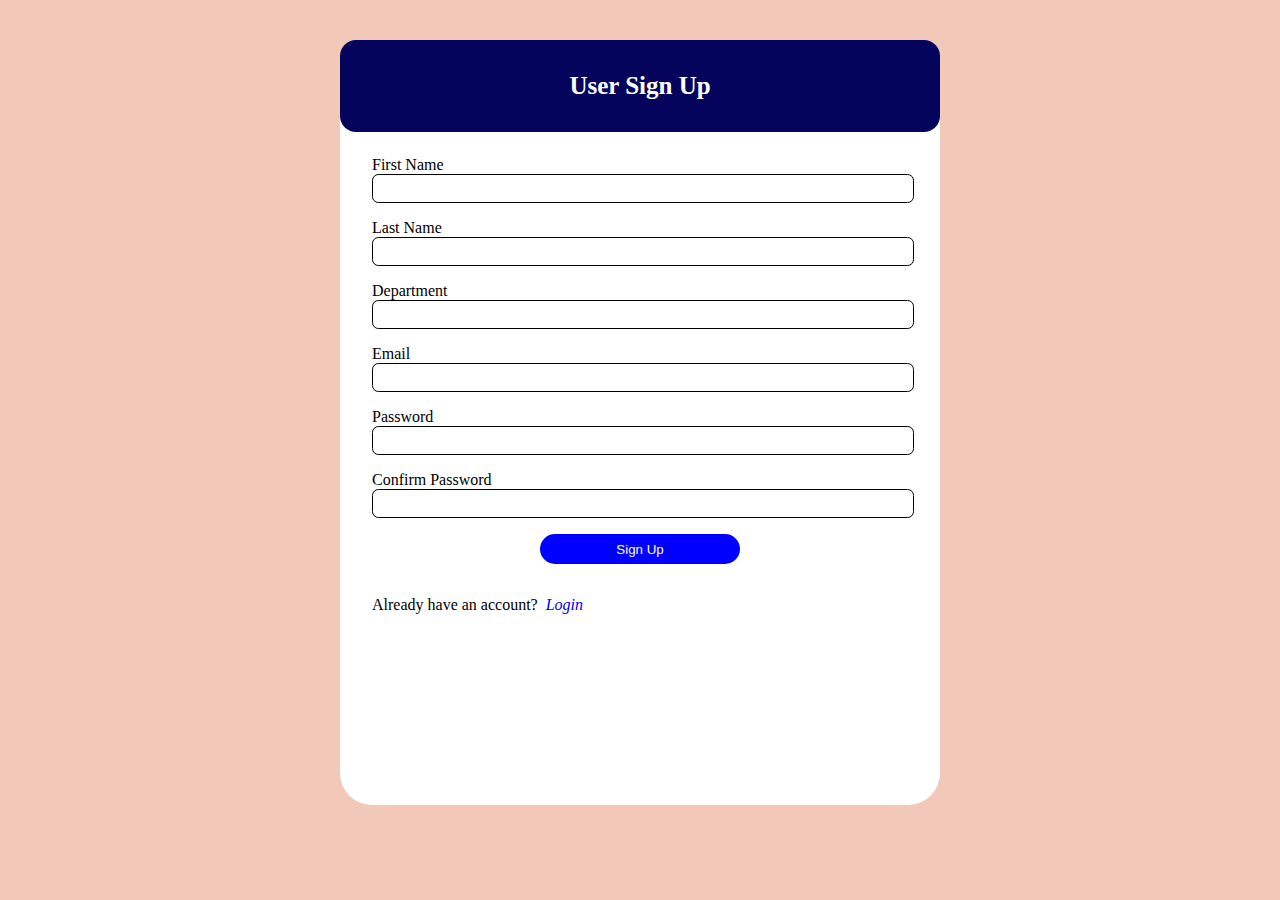
<file: index.html>
<!DOCTYPE html>
<html lang="en">
<head>
    <meta charset="UTF-8">
    <meta name="viewport" content="width=device-width, initial-scale=1.0">
    <title>Sign Up</title>

    <style>
        header > div{
            color: white;
            font-weight: bold;
            text-align: center;
            font-size: 25px;
        }

        input[type='text'],
        input[type='email'],
        input[type='password']{
          width: 100%;
            height: 25px;
            display: block;
            border-radius: 0.4rem;
            border: 1px solid black;
        }

        header{
            padding: 2rem;
            background-color: rgb(4, 4, 92);
            border-radius: 1rem;
        }

        form{
            margin-top: 1.5rem;
            margin-inline: auto;
        }

        label{
            display: block;
            margin-bottom: 1rem;
        }

        body{
            background-color: rgb(242, 200, 185);
        }

        input[type='submit']{
            width: 70px;
            height: 30px;
        }

        div.container{
            background-color: white;
            min-height: 85vh;
            max-width: 600px;
            width: 80%;
            position: absolute;
            left: 50%;
            transform: translateX(-50%);
            border-radius: 2rem;
            margin-top: 2rem;
        }

        a{
            text-decoration: none;
            font-style: italic;
        }
        div.form-design{
            margin-inline: auto;
            padding-inline: 2rem;
        }

        div.have{
            display: flex;
            column-gap: 0.5rem;
            margin-top: 2rem;
        }
        input[type='submit']{
            width: 200px;
            display: block;
            margin-inline: auto;
            background-color: blue;
            cursor: pointer;
            border-radius: 2rem;
            border: none;
            color: white;
        }
        input[type='submit']:hover{
            background-color: rgb(23, 23, 106);
        }
        #success{
            color: green;
            font-weight: bold;
            font-size: 17px;

        }
        #error{
             color: red;
            font-weight: bold;
            font-size: 17px;
        }
    </style>
</head>

<body>

<div class="container">

    <header>
        <div>User Sign Up</div>
    </header>

    <form action="">
<div class="form-design">
        <label for="firstName">
            First Name
            <input type="text" id="firstName" required>
        </label>
          <label for="lastName">
            Last Name
            <input type="text" id="lastName" required>
        </label>
          <label for="department">
           Department
            <input type="text" id="department" required>
        </label>

        <label for="email">
            Email
            <input type="email" id="email" required>
        </label>

        <label for="password">
            Password
            <input type="password" id="password" required>
        </label>

        <label for="cpassword">
            Confirm Password
            <input type="password" id="cpassword" required>
        </label>

        <div id="success"></div>
        <div id="error"></div>
        <input type="submit" value="Sign Up" id="signupForm">

        <div class="have">
            <div>Already have an account?</div>
            <a href="login.html">Login</a>
        </div>
        </div>

    </form>
 
</div>
<script type="module">
    import { createClient } from 'https://esm.sh/@supabase/supabase-js@2';
const supabaseUrl = 'https://cnnpcbtjlgnwzijmeijj.supabase.co';
const supabaseKey = 'eyJhbGciOiJIUzI1NiIsInR5cCI6IkpXVCJ9.eyJpc3MiOiJzdXBhYmFzZSIsInJlZiI6ImNubnBjYnRqbGdud3ppam1laWpqIiwicm9sZSI6ImFub24iLCJpYXQiOjE3NTMwMzYwNTEsImV4cCI6MjA2ODYxMjA1MX0.XUAfi5Eh3sgc4rYp7K3eOE0q6tfqUHYpXMFFze4Ev0w';
const supabase = createClient(supabaseUrl, supabaseKey);
const form = document.getElementById("signupForm");
console.log(form);
const errorEl = document.getElementById("error");
const successEl = document.getElementById("success");

form.addEventListener("click", async (e) => {
    console.log('hi')
  e.preventDefault();
  errorEl.textContent = "";
  successEl.textContent = "";

  const firstName = document.getElementById("firstName").value.trim();
  const lastName = document.getElementById("lastName").value.trim();
  const department = document.getElementById("department").value.trim();
  const email = document.getElementById("email").value.trim();
  const password = document.getElementById("password").value;
  const confirmPassword = document.getElementById("cpassword").value;
let userInfo = [];
  // 🔐 Client-side validation
  if (password !== confirmPassword) {
    errorEl.textContent = "Passwords do not match";
    return;
  }

  if (password.length < 6) {
    errorEl.textContent = "Password must be at least 6 characters";
    return;
  }

  try {
    // 1️⃣ Sign up user
    const { data, error } = await supabase.auth.signUp({
      email,
      password,
    });

    if (error) throw error;

    const user = data.user;

    // 2️⃣ Save extra info
    const { error: profileError } = await supabase
      .from("profiles")
      .insert([
        {
          id: user.id,
          first_name: firstName,
          last_name: lastName,
          department,
          email,
        },
      ]);

    if (profileError) throw profileError;

    successEl.textContent =
      "Account created successfully! Check your email to verify.";
      userInfo = [
        {
          id: user.id,
          first_name: firstName,
          last_name: lastName,
          department,
          email,
        },
      ];
    sessionStorage.setItem('keyInfomation', JSON.stringify(userInfo));
      setTimeout(()=>{
window.location.href = 'dashbord.html'
      }, 3000)
       

    form.reset();

  } catch (err) {
    errorEl.textContent = err.message;
  }
});

</script>
</body>
</html>
</file>
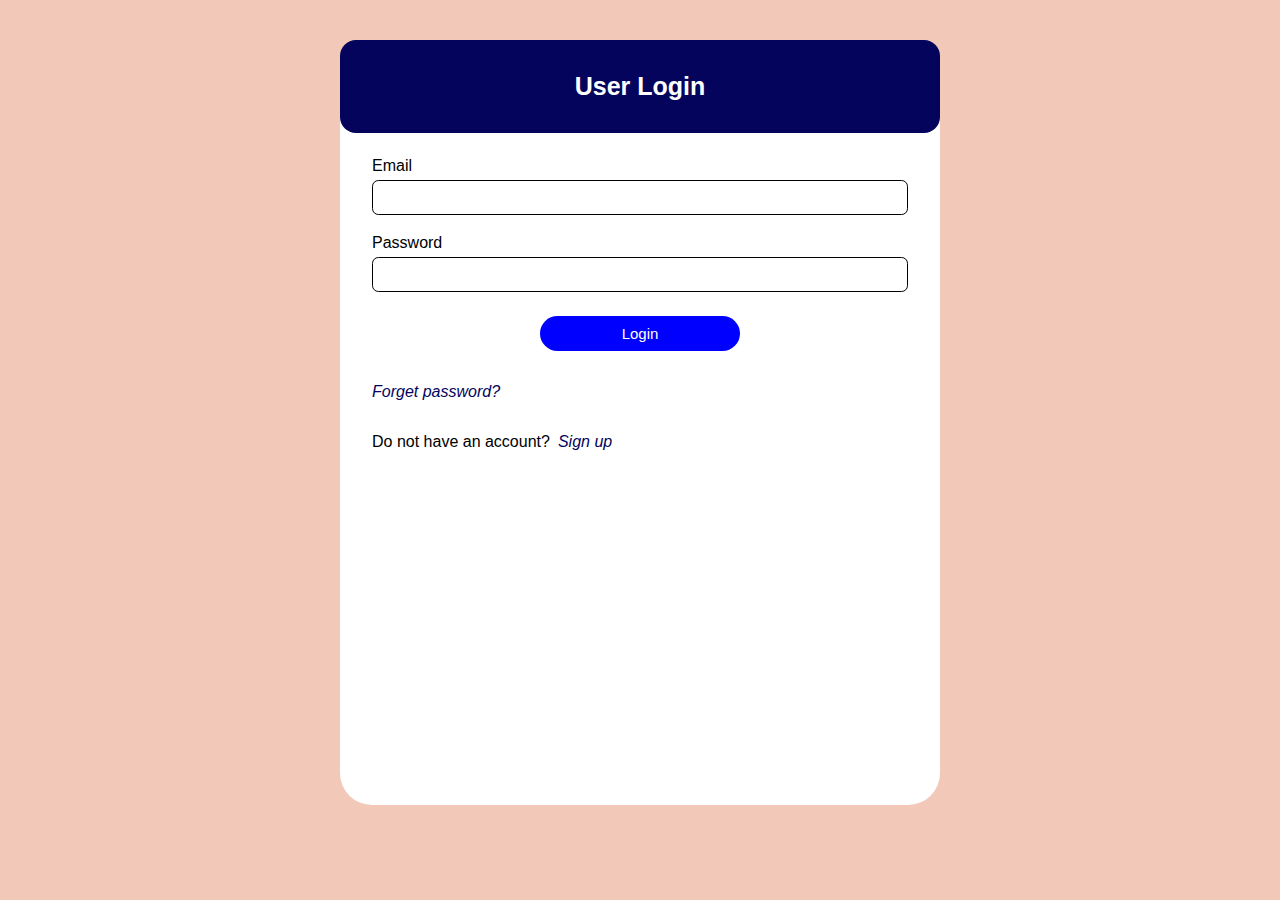
<file: login.html>
<!DOCTYPE html>
<html lang="en">
<head>
    <meta charset="UTF-8">
    <meta name="viewport" content="width=device-width, initial-scale=1.0">
    <title>User Login</title>
    <style>
      /* ===== RESET-ish ===== */
*{
    box-sizing: border-box;
    font-family: Arial, sans-serif;
}

/* ===== PAGE BACKGROUND ===== */
body{
    background-color: rgb(242, 200, 185);
}

/* ===== MAIN CONTAINER ===== */
div.container{
    background-color: white;
    min-height: 85vh;
    max-width: 600px;
    width: 80%;
    position: absolute;
    left: 50%;
    transform: translateX(-50%);
    border-radius: 2rem;
    margin-top: 2rem;
    padding-bottom: 2rem;
}

/* ===== HEADER ===== */
header{
    padding: 2rem;
    background-color: rgb(4, 4, 92);
    border-radius: 1rem;
}

header > div{
    color: white;
    font-weight: bold;
    text-align: center;
    font-size: 25px;
}

/* ===== FORM ===== */
form{
    margin-top: 1.5rem;
    padding-inline: 2rem;
}

/* ===== LABELS ===== */
label{
    display: block;
    margin-bottom: 1.2rem;
    font-weight: 500;
}

/* ===== INPUTS ===== */
input[type='email'],
input[type='password']{
    width: 100%;
    height: 35px;
    display: block;
    border-radius: 0.4rem;
    border: 1px solid black;
    padding-inline: 0.6rem;
    margin-top: 5px;
}

/* ===== SUBMIT BUTTON ===== */
input[type='submit']{
    width: 200px;
    height: 35px;
    display: block;
    margin: 1.5rem auto;
    background-color: blue;
    cursor: pointer;
    border-radius: 2rem;
    border: none;
    color: white;
    font-size: 15px;
}

input[type='submit']:hover{
    background-color: rgb(23, 23, 106);
}

input[type='submit']:disabled{
    opacity: 0.6;
    cursor: not-allowed;
}

/* ===== MESSAGES ===== */
#error{
    color: red;
    font-weight: bold;
    font-size: 16px;
    margin-top: 0.5rem;
}

#success{
    color: green;
    font-weight: bold;
    font-size: 16px;
    margin-top: 0.5rem;
}

/* ===== LINKS ===== */
a{
    text-decoration: none;
    font-style: italic;
    color: rgb(4, 4, 92);
}

a:hover{
    text-decoration: underline;
}

/* ===== FORGOT PASSWORD ===== */
#linkpassword{
    display: inline-block;
    margin-top: 0.5rem;
}

/* ===== SIGN UP REDIRECT ===== */
div.donot{
    display: flex;
    column-gap: 0.5rem;
    margin-top: 2rem;
}

    </style>
</head>

<body>
    <div class="container">
        <header>
            <div>User Login</div>
        </header> 
        <form id="loginForm">
            <label>
                Email
                <input type="email" required id="email">
            </label>

            <label>
                Password
                <input type="password" required id="password">
            </label>

            <input type="submit" value="Login" id="submitBtn">

            <p id="error" style="color:red;"></p>
            <p id="success" style="color:green;"></p>

            <a href="#" id="linkpassword">Forget password?</a>

            <div class="donot">
                <div>Do not have an account?</div>
                <a href="signup.html">Sign up</a>
            </div>
        </form>
    </div>

    <script type="module">
        import { createClient } from 'https://esm.sh/@supabase/supabase-js@2';
        
        const supabaseUrl = 'https://cnnpcbtjlgnwzijmeijj.supabase.co';
        const supabaseKey = 'eyJhbGciOiJIUzI1NiIsInR5cCI6IkpXVCJ9.eyJpc3MiOiJzdXBhYmFzZSIsInJlZiI6ImNubnBjYnRqbGdud3ppam1laWpqIiwicm9sZSI6ImFub24iLCJpYXQiOjE3NTMwMzYwNTEsImV4cCI6MjA2ODYxMjA1MX0.XUAfi5Eh3sgc4rYp7K3eOE0q6tfqUHYpXMFFze4Ev0w';
        const supabase = createClient(supabaseUrl, supabaseKey);

        const form = document.getElementById("loginForm");
        const errorEl = document.getElementById("error");
        const successEl = document.getElementById("success");
        const submitBtn = document.getElementById("submitBtn");

        form.addEventListener("submit", async (e) => {
            e.preventDefault();

            errorEl.textContent = "";
            successEl.textContent = "";
            submitBtn.disabled = true;

            const email = document.getElementById("email").value.trim();
            const password = document.getElementById("password").value;

            try {
                // Sign in user
                const { data, error } = await supabase.auth.signInWithPassword({
                    email,
                    password,
                });

                if (error) throw error;

                successEl.textContent = "Login successful! Loading your profile...";

                // Load user info
                const userInfo = await loadUserInfo(email);
                
                if (userInfo) {
                    // Store user info in sessionStorage for dashboard
                    sessionStorage.setItem('userProfile', JSON.stringify(userInfo));
                    sessionStorage.setItem('userEmail', email);
                    
                    successEl.textContent = "Login successful! Redirecting...";
                    console.log(userInfo);
                    // Redirect after 1.5 seconds
                    setTimeout(() => {
                        window.location.href = "dashbord.html";
                    }, 3000);
                } else {
                    throw new Error("Could not load user profile");
                }

            } catch (err) {
                errorEl.textContent = err.message;
                submitBtn.disabled = false;
            }
        });

        const forgotLink = document.getElementById("linkpassword");

        forgotLink.addEventListener("click", async (e) => {
            e.preventDefault();

            errorEl.textContent = "";
            successEl.textContent = "";

            const email = document.getElementById("email").value.trim();

            if (!email) {
                errorEl.textContent = "Please enter your email to reset password";
                return;
            }

            try {
                // Use the current domain for redirect, or update this to your production URL
                const redirectUrl = `${window.location.origin}/reset-password.html`;
                
                const { error } = await supabase.auth.resetPasswordForEmail(email, {
                    redirectTo: redirectUrl,
                });

                if (error) throw error;

                successEl.textContent = "Password reset link sent to your email!";
                
            } catch (err) {
                errorEl.textContent = err.message;
            }
        });

        async function loadUserInfo(userId) {
            try {
                const { data, error } = await supabase
                    .from("profiles")
                    .select("*")
                    .eq("email", userId)
                    .single();

                if (error) {
                    console.error("Profile load error:", error);
                    return null;
                }

                return data;
            } catch (err) {
                console.error("Unexpected error loading profile:", err);
                return null;
            }
        }
    </script>
</body>
</html>
</file>
